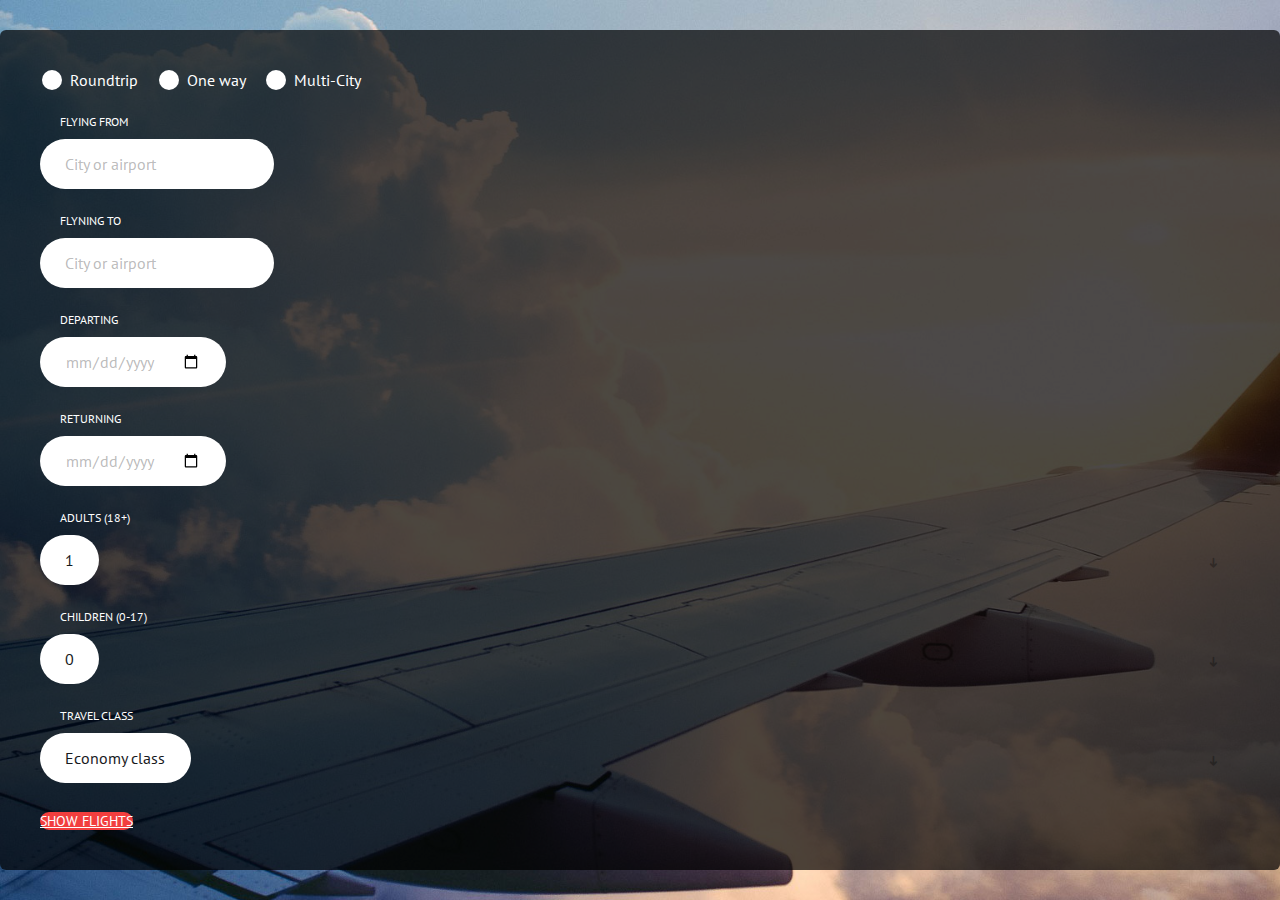
<file: Login_v3/kk.html>
<!DOCTYPE html>
<html lang="en">

<head>
	<meta charset="utf-8">
	<meta http-equiv="X-UA-Compatible" content="IE=edge">
	<meta name="viewport" content="width=device-width, initial-scale=1">
	<!-- The above 3 meta tags *must* come first in the head; any other head content must come *after* these tags -->

	<title>Search flight </title>

	<!-- Google font -->
	<link href="https://fonts.googleapis.com/css?family=PT+Sans:400" rel="stylesheet">

	<!-- Bootstrap -->
	<link type="text/css" rel="stylesheet" href="css/bootstrap.min.css" />

	<!-- Custom stlylesheet -->
	<link type="text/css" rel="stylesheet" href="css/style.css" />

	<!-- HTML5 shim and Respond.js for IE8 support of HTML5 elements and media queries -->
	<!-- WARNING: Respond.js doesn't work if you view the page via file:// -->
	<!--[if lt IE 9]>
		  <script src="https://oss.maxcdn.com/html5shiv/3.7.3/html5shiv.min.js"></script>
		  <script src="https://oss.maxcdn.com/respond/1.4.2/respond.min.js"></script>
		<![endif]-->

</head>

<body>
	<div id="booking" class="section">
		<div class="section-center">
			<div class="container">
				<div class="row">
					<div class="booking-form">
						<form>
							<div class="form-group">
								<div class="form-checkbox">
									<label for="roundtrip">
										<input type="radio" id="roundtrip" name="flight-type">
										<span></span>Roundtrip
									</label>
									<label for="one-way">
										<input type="radio" id="one-way" name="flight-type">
										<span></span>One way
									</label>
									<label for="multi-city">
										<input type="radio" id="multi-city" name="flight-type">
										<span></span>Multi-City
									</label>
								</div>
							</div>
							<div class="row">
								<div class="col-md-6">
									<div class="form-group">
										<span class="form-label">Flying from</span>
										<input class="form-control" type="text" placeholder="City or airport">
									</div>
								</div>
								<div class="col-md-6">
									<div class="form-group">
										<span class="form-label">Flyning to</span>
										<input class="form-control" type="text" placeholder="City or airport">
									</div>
								</div>
							</div>
							<div class="row">
								<div class="col-md-3">
									<div class="form-group">
										<span class="form-label">Departing</span>
										<input class="form-control" type="date" required>
									</div>
								</div>
								<div class="col-md-3">
									<div class="form-group">
										<span class="form-label">Returning</span>
										<input class="form-control" type="date" required>
									</div>
								</div>
								<div class="col-md-2">
									<div class="form-group">
										<span class="form-label">Adults (18+)</span>
										<select class="form-control">
											<option>1</option>
											<option>2</option>
											<option>3</option>
										</select>
										<span class="select-arrow"></span>
									</div>
								</div>
								<div class="col-md-2">
									<div class="form-group">
										<span class="form-label">Children (0-17)</span>
										<select class="form-control">
											<option>0</option>
											<option>1</option>
											<option>2</option>
										</select>
										<span class="select-arrow"></span>
									</div>
								</div>
							</div>
							<div class="row">
								<div class="col-md-3">
									<div class="form-group">
										<span class="form-label">Travel class</span>
										<select class="form-control">
											<option>Economy class</option>
											<option>Business class</option>
											<option>First class</option>
										</select>
										<span class="select-arrow"></span>
									</div>
								</div>
								<div class="col-md-3">
									<div class="form-btn">
										<a href="payment.html"   <button class="submit-btn">Show flights</button>
                                        </a>
                                        </div>
								</div>
							</div>
						</form>
					</div>
				</div>
			</div>
		</div>
	</div>
</body><!-- This templates was made by Colorlib (https://colorlib.com) -->

</html>
</file>
<file: Login_v3/css/style.css>
.section {
	position: relative;
	height: 100vh;
}

.section .section-center {
	position: absolute;
	top: 50%;
	left: 0;
	right: 0;
	-webkit-transform: translateY(-50%);
	transform: translateY(-50%);
}

#booking {
	font-family: 'PT Sans', sans-serif;
	background-image: url('../img/background.jpg');
	background-size: cover;
	background-position: center;
}

.booking-form {
	background: rgba(0, 0, 0, 0.7);
	padding: 40px;
	border-radius: 6px;
}

.booking-form .form-group {
	position: relative;
	margin-bottom: 20px;
}

.booking-form .form-control {
	background-color: #ffffff;
	height: 50px;
	color: #191a1e;
	border: none;
	font-size: 16px;
	font-weight: 400;
	-webkit-box-shadow: none;
	box-shadow: none;
	border-radius: 40px;
	padding: 0px 25px;
}

.booking-form .form-control::-webkit-input-placeholder {
	color: rgba(82, 82, 84, 0.4);
}

.booking-form .form-control:-ms-input-placeholder {
	color: rgba(82, 82, 84, 0.4);
}

.booking-form .form-control::placeholder {
	color: rgba(82, 82, 84, 0.4);
}

.booking-form input[type="date"].form-control:invalid {
	color: rgba(82, 82, 84, 0.4);
}

.booking-form select.form-control {
	-webkit-appearance: none;
	-moz-appearance: none;
	appearance: none;
}

.booking-form select.form-control+.select-arrow {
	position: absolute;
	right: 10px;
	bottom: 6px;
	width: 32px;
	line-height: 32px;
	height: 32px;
	text-align: center;
	pointer-events: none;
	color: rgba(0, 0, 0, 0.3);
	font-size: 14px;
}

.booking-form select.form-control+.select-arrow:after {
	content: '\279C';
	display: block;
	-webkit-transform: rotate(90deg);
	transform: rotate(90deg);
}

.booking-form .form-label {
	display: block;
	margin-left: 20px;
	margin-bottom: 5px;
	font-weight: 400;
	text-transform: uppercase;
	line-height: 24px;
	height: 24px;
	font-size: 12px;
	color: #fff;
}

.booking-form .form-checkbox input {
	position: absolute !important;
	margin-left: -9999px !important;
	visibility: hidden !important;
}

.booking-form .form-checkbox label {
	position: relative;
	padding-top: 4px;
	padding-left: 30px;
	font-weight: 400;
	color: #fff;
}

.booking-form .form-checkbox label+label {
	margin-left: 15px;
}

.booking-form .form-checkbox input+span {
	position: absolute;
	left: 2px;
	top: 4px;
	width: 20px;
	height: 20px;
	background: #fff;
	border-radius: 50%;
}

.booking-form .form-checkbox input+span:after {
	content: '';
	position: absolute;
	top: 50%;
	left: 50%;
	width: 0px;
	height: 0px;
	border-radius: 50%;
	background-color: #f23e3e;
	-webkit-transition: 0.2s all;
	transition: 0.2s all;
	-webkit-transform: translate(-50%, -50%);
	transform: translate(-50%, -50%);
}

.booking-form .form-checkbox input:not(:checked)+span:after {
	opacity: 0;
}

.booking-form .form-checkbox input:checked+span:after {
	opacity: 1;
	width: 10px;
	height: 10px;
}

.booking-form .form-btn {
	margin-top: 27px;
}

.booking-form .submit-btn {
	color: #fff;
	background-color: #f23e3e;
	font-weight: 400;
	height: 50px;
	font-size: 14px;
	border: none;
	width: 100%;
	border-radius: 40px;
	text-transform: uppercase;
	-webkit-transition: 0.2s all;
	transition: 0.2s all;
}

.booking-form .submit-btn:hover,
.booking-form .submit-btn:focus {
	opacity: 0.9;
}
</file>
